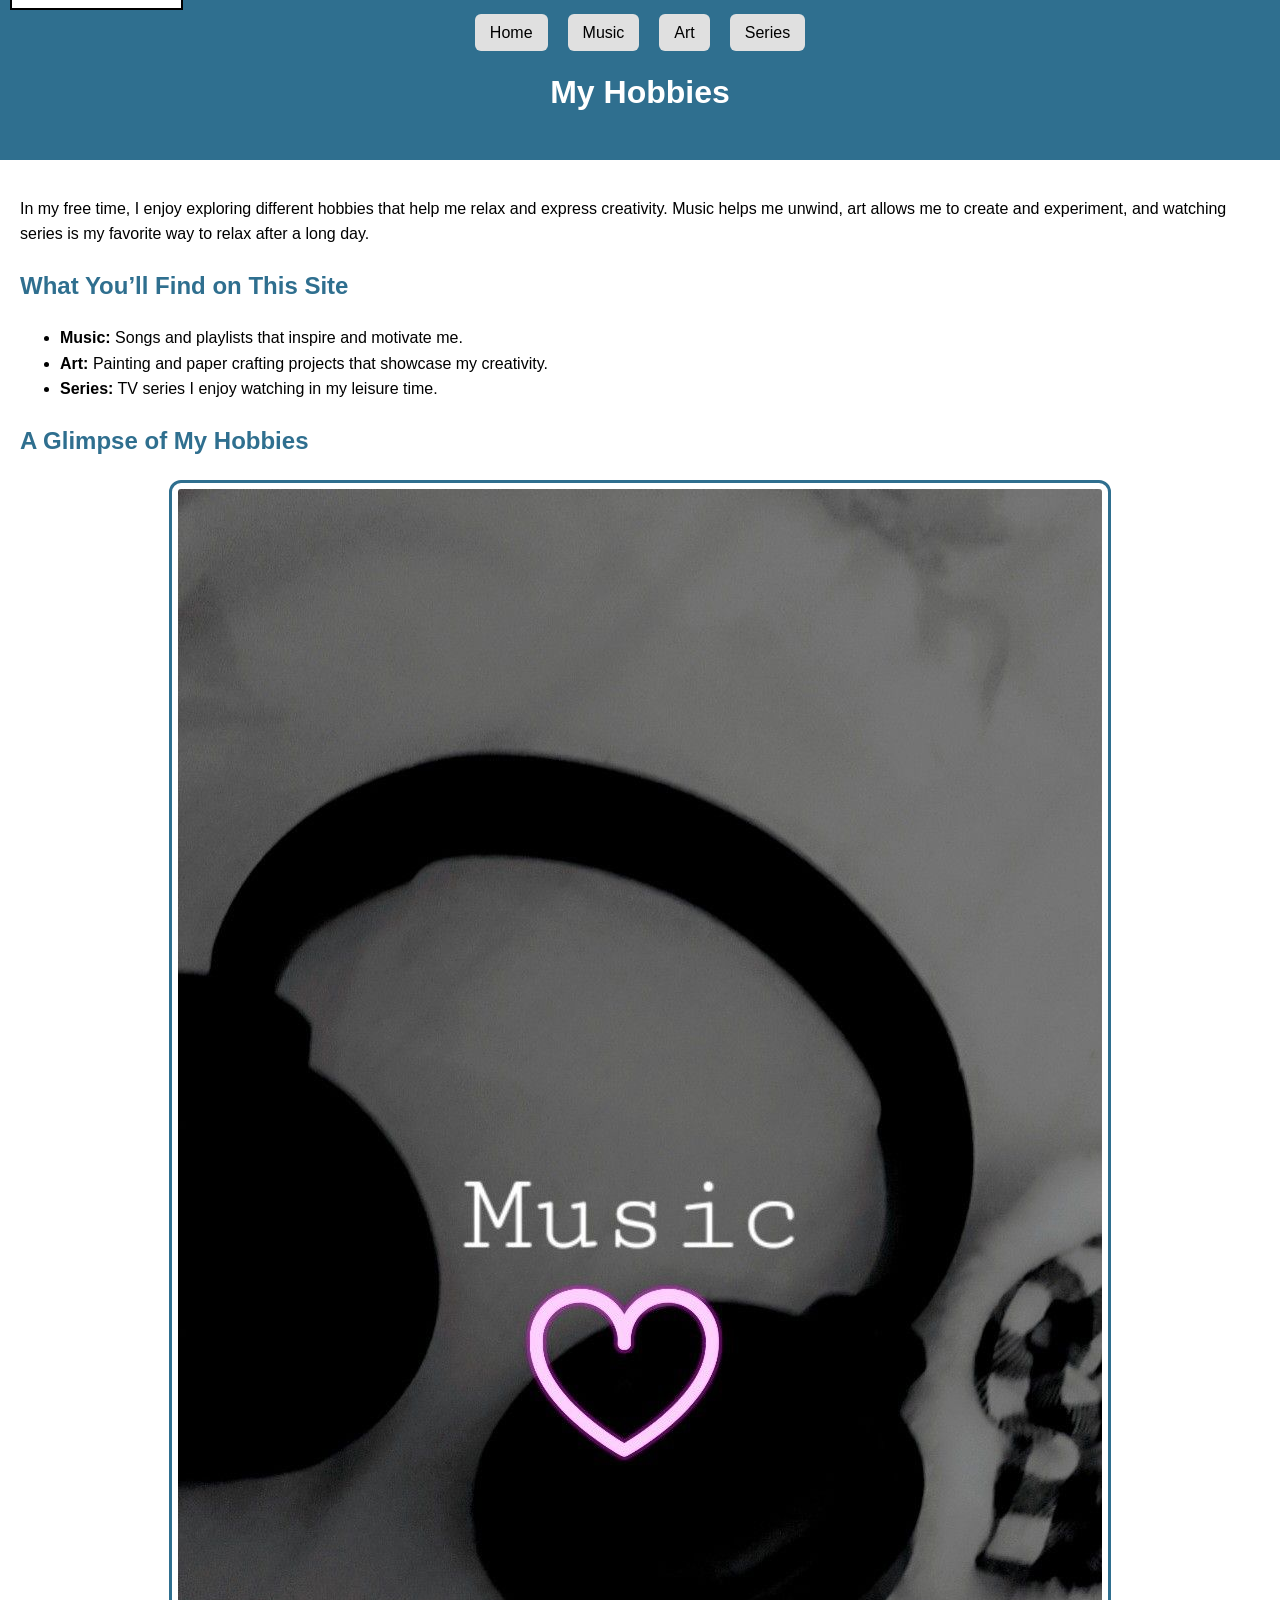
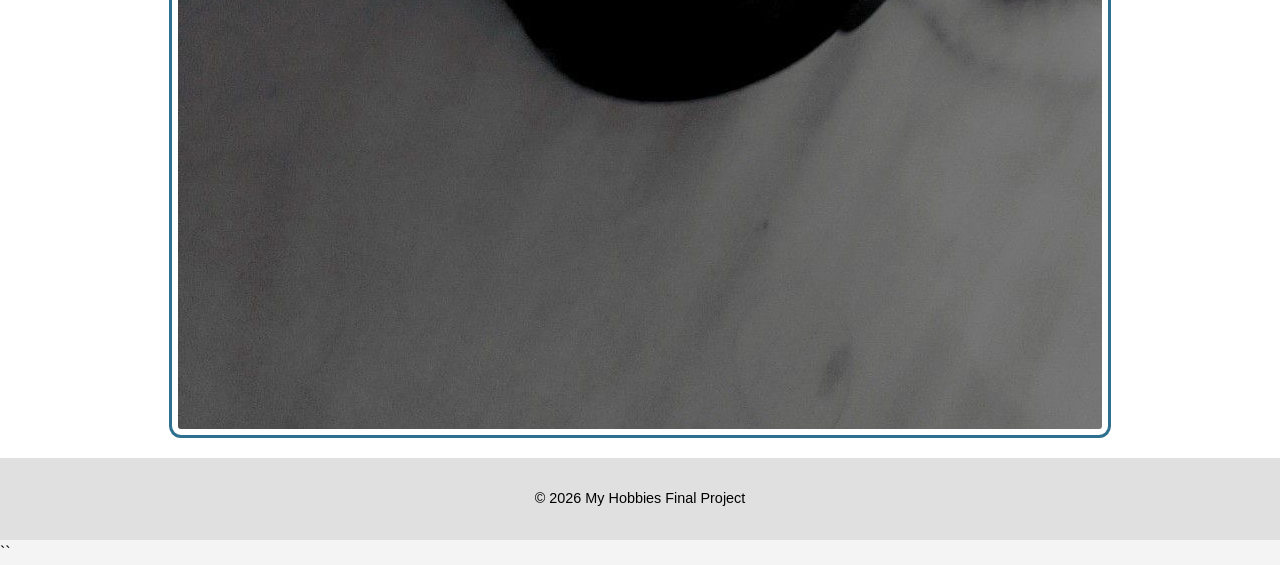
<file: index.html>
<!DOCTYPE html>
<html lang="en">

<head>
  <meta charset="utf-8">
  <meta name="viewport" content="width=device-width">
  <title>My Hobbies</title>
  <link rel="stylesheet" href="style.css">
</head>

<body>

  <!-- Skip to Main Content (visible on focus only) -->
  <a class="skip" href="#main">Skip to Main Content</a>

  <header>
    <nav>
      <ul>
        <li><a href="index.html">Home</a></li>
        <li><a href="music.html">Music</a></li>
        <li><a href="art.html">Art</a></li>
        <li><a href="series.html">Series</a></li>
      </ul>
    </nav>

    <h1>My Hobbies</h1>
  </header>

  <main id="main">

    <section>
      <p>
        In my free time, I enjoy exploring different hobbies that help me relax
        and express creativity. Music helps me unwind, art allows me to create
        and experiment, and watching series is my favorite way to relax after a long day.
      </p>
    </section>

    <section>
      <h2>What You’ll Find on This Site</h2>
      <ul>
        <li><strong>Music:</strong> Songs and playlists that inspire and motivate me.</li>
        <li><strong>Art:</strong> Painting and paper crafting projects that showcase my creativity.</li>
        <li><strong>Series:</strong> TV series I enjoy watching in my leisure time.</li>
      </ul>
    </section>

    <section>
      <h2>A Glimpse of My Hobbies</h2>
      <img src="music1.jpg" alt="Listening to music with headphones">
    </section>

  </main>

  <footer>
    <p>© 2026 My Hobbies Final Project</p>
  </footer>

</body>
</html>
``
</file>
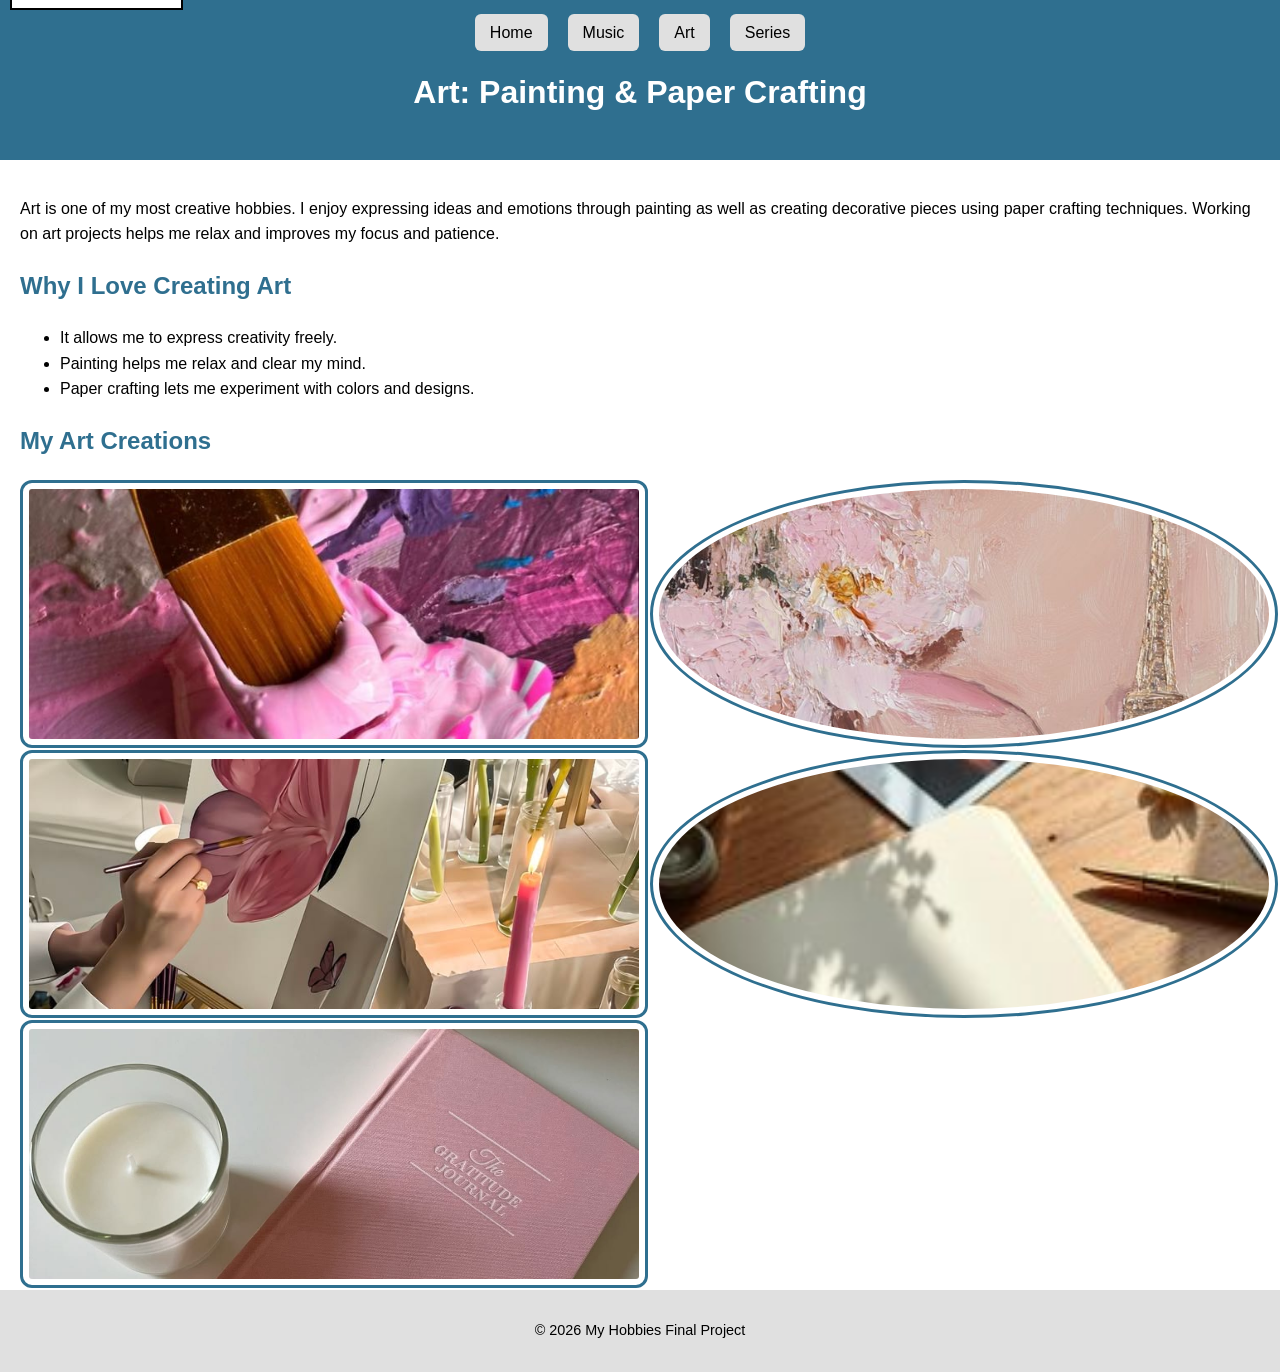
<file: art.html>
<!DOCTYPE html>
<html lang="en">

<head>
  <meta charset="utf-8">
  <meta name="viewport" content="width=device-width">
  <title>My Hobby – Art</title>
  <link rel="stylesheet" href="style.css">
</head>

<body>

  <!-- Skip to Main Content (focus only) -->
  <a href="#main" class="skip">Skip to Main Content</a>

  <header>
    <nav>
      <ul>
        <li><a href="index.html">Home</a></li>
        <li><a href="music.html">Music</a></li>
        <li><a href="art.html">Art</a></li>
        <li><a href="series.html">Series</a></li>
      </ul>
    </nav>

    <h1>Art: Painting &amp; Paper Crafting</h1>
  </header>

  <main id="main">

    <section>
      <p>
        Art is one of my most creative hobbies. I enjoy expressing ideas and
        emotions through painting as well as creating decorative pieces using
        paper crafting techniques. Working on art projects helps me relax and
        improves my focus and patience.
      </p>
    </section>

    <section>
      <h2>Why I Love Creating Art</h2>
      <ul>
        <li>It allows me to express creativity freely.</li>
        <li>Painting helps me relax and clear my mind.</li>
        <li>Paper crafting lets me experiment with colors and designs.</li>
      </ul>
    </section>

    <!-- Grid section with 5 images -->
    <section>
      <h2>My Art Creations</h2>

      <div class="grid">
        <img src="art1.jpg" alt="A colorful painting created using brush strokes">
        <img src="art2.jpg" alt="Paper crafting design made using folded paper">
        <img src="art3.jpg" alt="Hand-painted artwork with abstract patterns">
        <img src="art4.jpg" alt="Decorative paper craft made with layered paper shapes">
        <img src="art5.jpg" alt="Creative painting using mixed colors and textures">
      </div>
    </section>

  </main>

  <footer>
    <p>© 2026 My Hobbies Final Project</p>
  </footer>

</body>
</html>
</file>
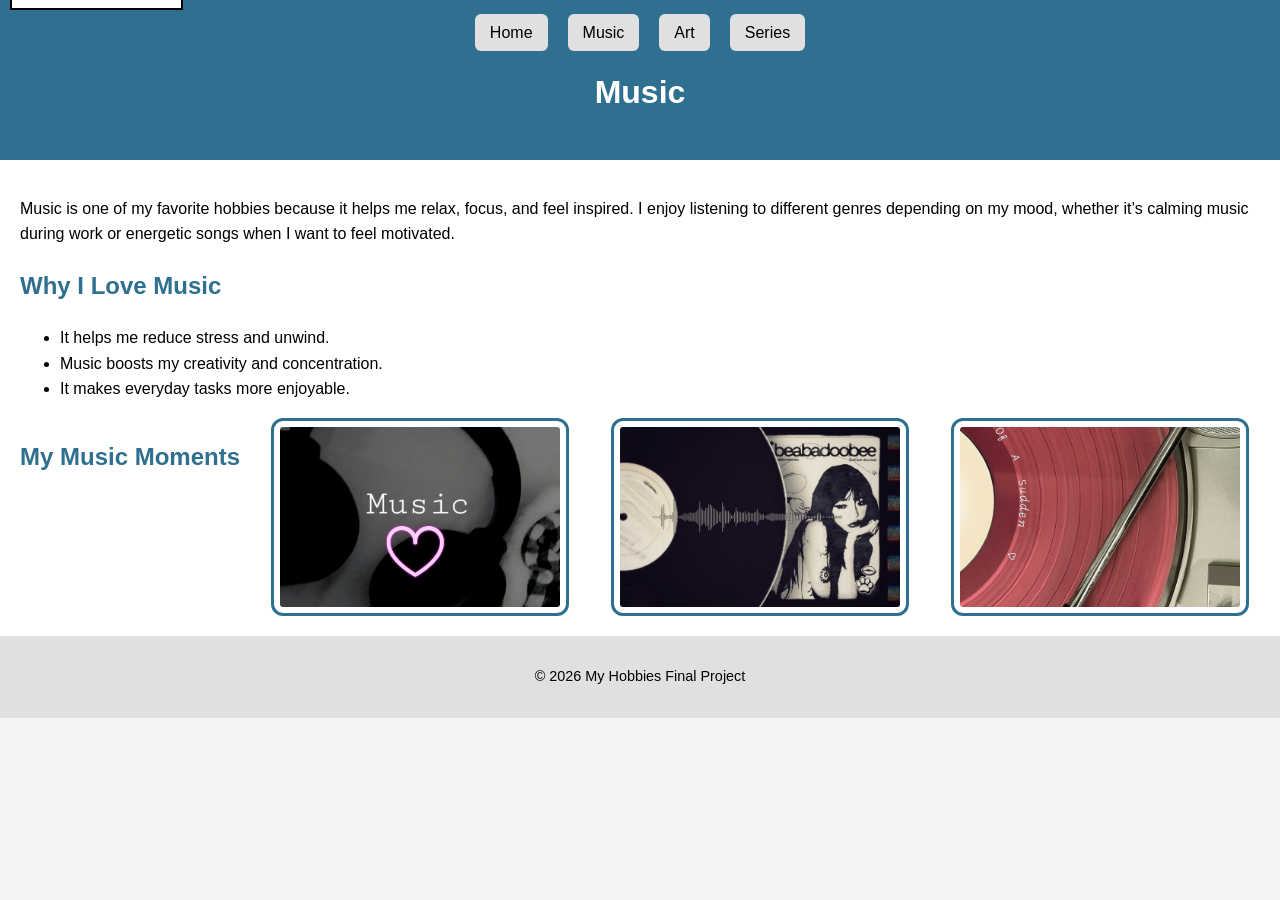
<file: music.html>
<!DOCTYPE html>
<html lang="en">

<head>
  <meta charset="utf-8">
  <meta name="viewport" content="width=device-width">
  <title>My Hobby – Music</title>
  <link rel="stylesheet" href="style.css">
</head>

<body>

  <!-- Skip to Main Content (focus only) -->
  <a href="#main" class="skip">Skip to Main Content</a>

  <header>
    <nav>
      <ul>
        <li><a href="index.html">Home</a></li>
        <li><a href="music.html">Music</a></li>
        <li><a href="art.html">Art</a></li>
        <li><a href="series.html">Series</a></li>
      </ul>
    </nav>

    <h1>Music</h1>
  </header>

  <main id="main">

    <section>
      <p>
        Music is one of my favorite hobbies because it helps me relax, focus,
        and feel inspired. I enjoy listening to different genres depending on
        my mood, whether it’s calming music during work or energetic songs
        when I want to feel motivated.
      </p>
    </section>

    <section>
      <h2>Why I Love Music</h2>
      <ul>
        <li>It helps me reduce stress and unwind.</li>
        <li>Music boosts my creativity and concentration.</li>
        <li>It makes everyday tasks more enjoyable.</li>
      </ul>
    </section>

    <!-- Image section (styled with flex in CSS) -->
    <section class="music-gallery">
      <h2>My Music Moments</h2>

      <img src="music1.jpg" alt="Headphones placed on a desk representing listening to music">
      <img src="music2.jpg" alt="Music player and earphones symbolizing enjoying favorite songs">
      <img src="music3.jpg" alt="Person relaxing while listening to music">
    </section>

  </main>

  <footer>
    <p>© 2026 My Hobbies Final Project</p>
  </footer>

</body>
</html>
</file>
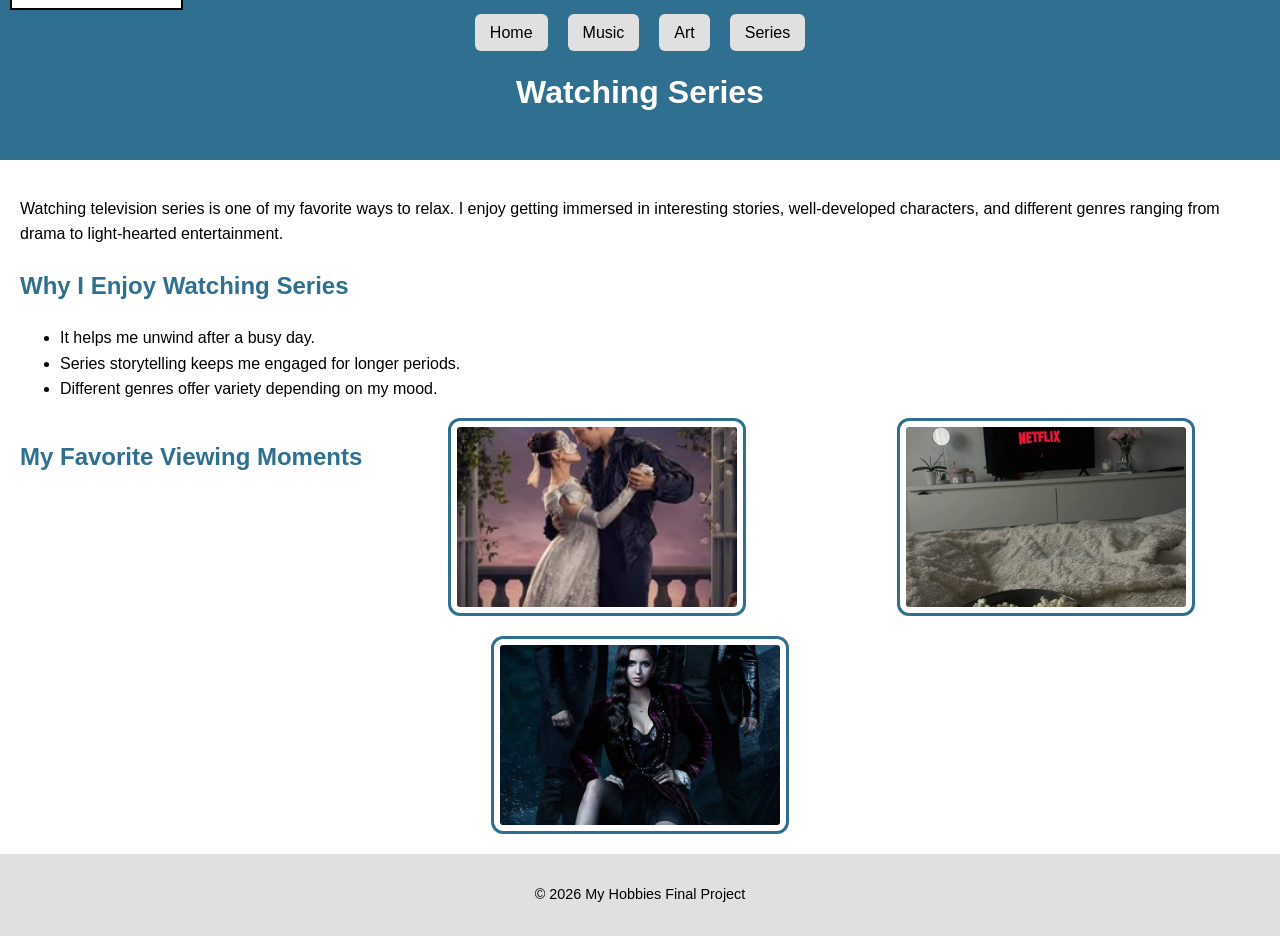
<file: series.html>
<!DOCTYPE html>
<html lang="en">

<head>
  <meta charset="utf-8">
  <meta name="viewport" content="width=device-width">
  <title>My Hobby – Watching Series</title>
  <link rel="stylesheet" href="style.css">
</head>

<body>

  <!-- Skip to Main Content (focus only) -->
  <a href="#main" class="skip">Skip to Main Content</a>

  <header>
    <nav>
      <ul>
        <li><a href="index.html">Home</a></li>
        <li><a href="music.html">Music</a></li>
        <li><a href="art.html">Art</a></li>
        <li><a href="series.html">Series</a></li>
      </ul>
    </nav>

    <h1>Watching Series</h1>
  </header>

  <main id="main">

    <section>
      <p>
        Watching television series is one of my favorite ways to relax.
        I enjoy getting immersed in interesting stories, well-developed
        characters, and different genres ranging from drama to light-hearted
        entertainment.
      </p>
    </section>

    <section>
      <h2>Why I Enjoy Watching Series</h2>
      <ul>
        <li>It helps me unwind after a busy day.</li>
        <li>Series storytelling keeps me engaged for longer periods.</li>
        <li>Different genres offer variety depending on my mood.</li>
      </ul>
    </section>

    <!-- Image section (styled using flex in CSS) -->
    <section class="series-gallery">
      <h2>My Favorite Viewing Moments</h2>

      <img src="series1.jpg" alt="Watching a series comfortably at home">
      <img src="series2.jpg" alt="Streaming a television series on a screen">
      <img src="series3.jpg" alt="Relaxing while watching a favorite show">
    </section>

  </main>

  <footer>
    <p>© 2026 My Hobbies Final Project</p>
  </footer>

</body>
</html>
</file>
<file: style.css>
/* ===============================
   Global Styles
================================ */
body {
    font-family: Arial, Helvetica, sans-serif;
    font-size: 1rem;
    line-height: 1.6;
    margin: 0;
    background-color: #f4f4f4;
}

/* ===============================
   Skip to Main Content
   (Visible on focus only)
================================ */
.skip {
    position: absolute;
    top: -40px;
    left: 10px;
    background-color: #ffffff;
    color: #000000;
    padding: 10px;
    border: 2px solid #000000;
    z-index: 100;
}

.skip:focus {
    top: 10px;
}

/* ===============================
   Header & Navigation (Flex)
================================ */
header {
    background-color: #2f6f8f;
    padding: 20px;
    text-align: center;
}

nav ul {
    display: flex;
    justify-content: center;
    gap: 20px;
    list-style-type: none;
    padding: 0;
    margin: 0 0 15px 0;
}

nav a {
    text-decoration: none;
    background-color: #e0e0e0;
    color: #000000;
    padding: 10px 15px;
    border-radius: 6px;
}

nav a:hover {
    background-color: #ffffff;
    color: #2f6f8f;
}

/* ===============================
   Main Content
================================ */
main {
    background-color: #ffffff;
    padding: 20px;
}

/* ===============================
   Headings
================================ */
h1 {
    color: #ffffff;
    font-size: 2rem;
}

h2 {
    color: #2f6f8f;
}

/* ===============================
   Images — Box Model & Responsive
================================ */
img {
    max-width: 100%;
    height: auto;
    display: block;
    margin: 0 auto;
    border: 3px solid #2f6f8f;
    padding: 6px;
    border-radius: 12px;
    object-fit: cover;
}

/* ===============================
   Music & Series Sections (Flex)
================================ */
.music-gallery,
.series-gallery {
    display: flex;
    flex-wrap: wrap;
    justify-content: center;
    gap: 20px;
}

.music-gallery img,
.series-gallery img {
    width: 280px;
    height: 180px;
    object-fit: cover;
}

/* ===============================
   Art Page — Grid Layout
================================ */
.grid {
    display: grid;
    grid-template-columns: repeat(2, 1fr);
    grid-auto-rows: 250px;
    gap: 20px;
    align-items: stretch;
}

.grid img {
    width: 100%;
    height: 100%;
    object-fit: cover;
}

/* nth-child selector (required) */
.grid img:nth-child(even) {
    border-radius: 50%;
}

/* ===============================
   Footer
================================ */
footer {
    background-color: #e0e0e0;
    text-align: center;
    padding: 15px;
    font-size: 0.9rem;
}
</file>
